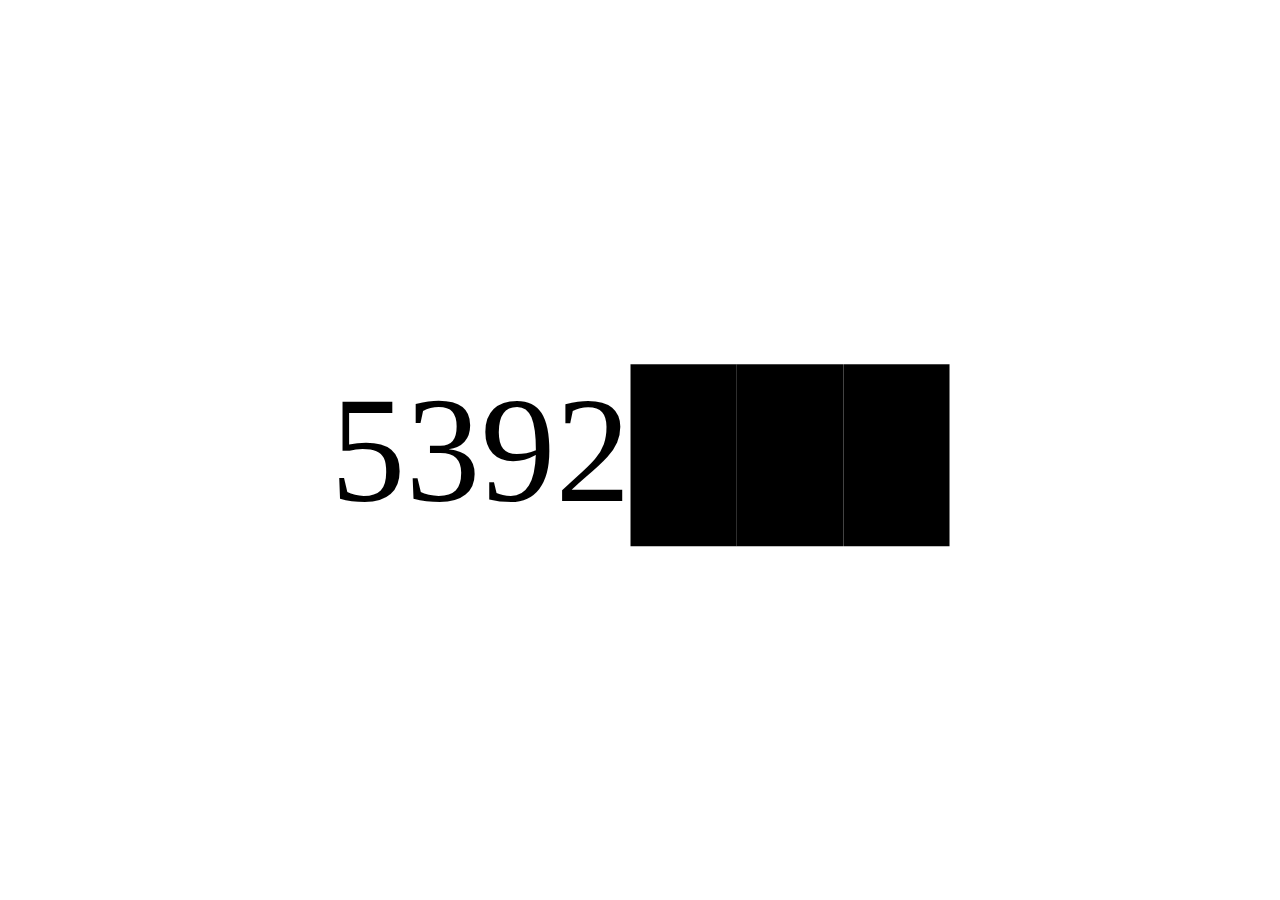
<file: 5392.html>
<!DOCTYPE html>

<html style="overflow: hidden; cursor: url(../media/images/godscursor.png), none; padding: 0; margin:none;">
    <title>5392</title>
    <link rel="icon" type="image/png" href="media/images/brain.png">
    
    <div style="

    position:absolute;
    top:50%;
    left:50%;
    transform: translate(-50%, -50%);
    font-size:150px;
    white-space: nowrap;

    ">5392███</div>
</html>
</file>
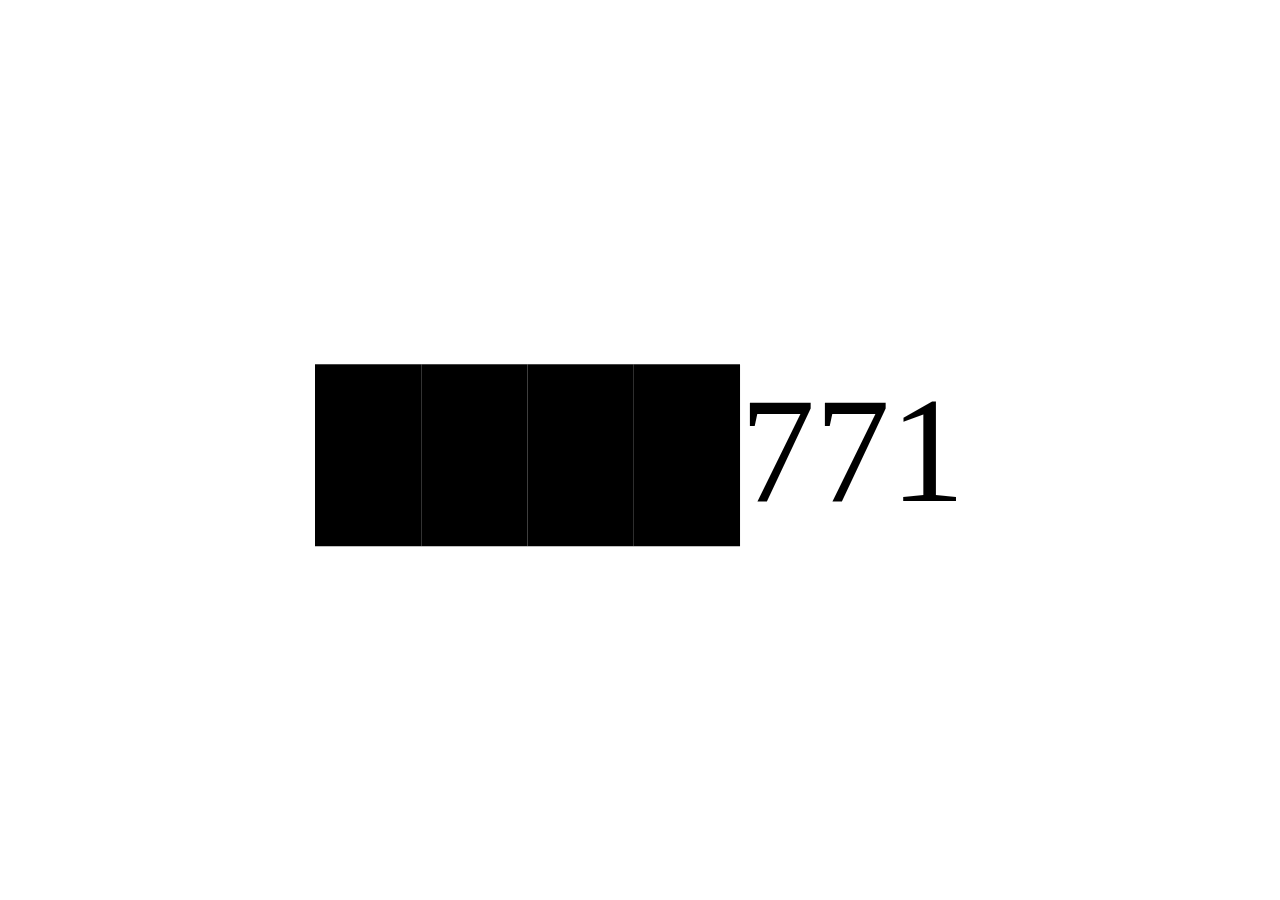
<file: 771.html>
<!DOCTYPE html>

<html style="overflow: hidden; cursor: url(../media/images/godscursor.png), none; padding: 0; margin:none;">
    <title>771</title>
    <link rel="icon" type="image/png" href="media/images/brain.png">
    
    <div style="

    position:absolute;
    top:50%;
    left:50%;
    transform: translate(-50%, -50%);
    font-size:150px;
    white-space: nowrap;

    ">████771</div>
</html>
</file>
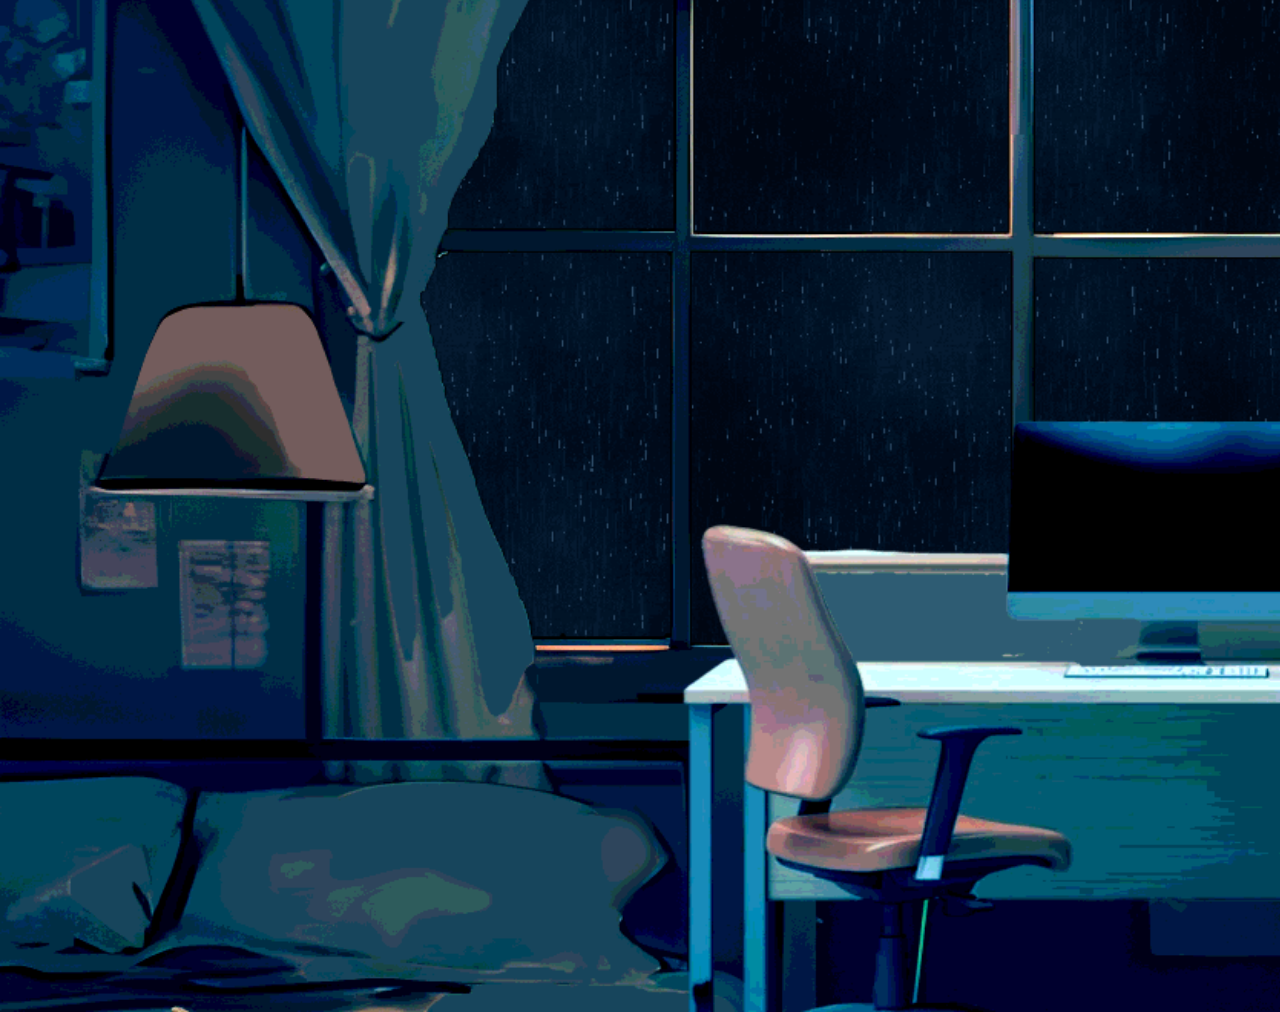
<file: afinalnote.html>
<!DOCTYPE html>

<html>
    <head>
        <title>A Note</title>
        <link rel="icon" type="image/png" href="media/images/brain.png">
    </head>
    <body>
        <img id="room" src="media/images/room.png">
        <img id="note" src="media/images/note.png" onclick="opennote()">
        <div id="DONTREMOVE">CENSORED</div>
        <h1></h1>
    </body>
    <link rel="stylesheet" href="css/afinalnote.css">
    <script type="text/javascript" src="js/afinalnote.js"></script>
</html>
</file>
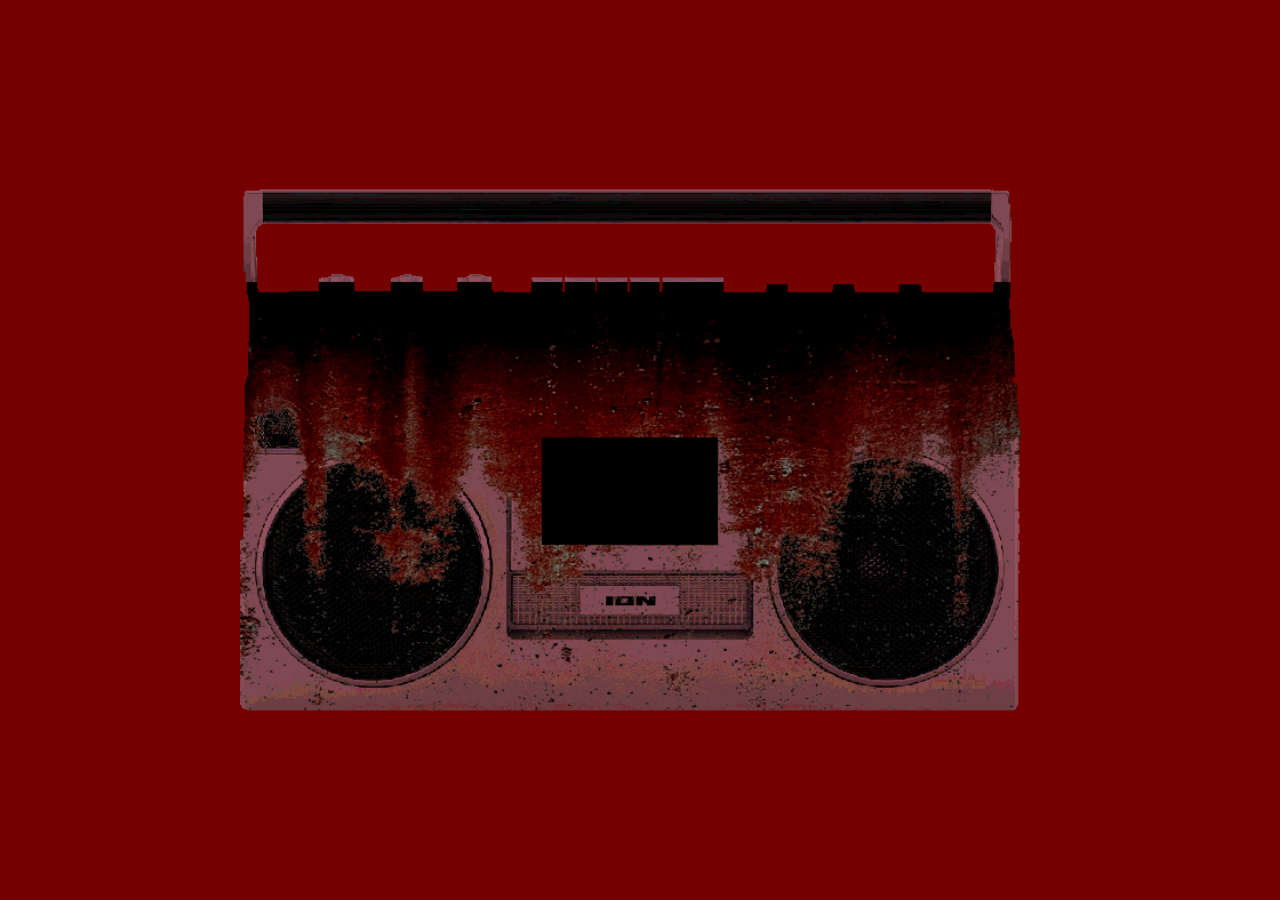
<file: boombox.html>
<!DOCTYPE html>

<html>
    <head>
        <title>A Little Tune</title>
        <link rel="icon" type="image/png" href="media/images/brain.png">
    </head>
    <body>
        <img src="media/images/boomboxbg.png" id="boomboxbg">
        <img src="media/images/cassete.png" id="cassete">
        <img src="media/images/boombox.png" id="boombox">
        <div id="clickyhere" onclick="play()"></div>
    </body>
    <link rel="stylesheet" href="css/boombox.css">
    <script type="text/javascript" src="js/boombox.js"></script>
</html>
</file>
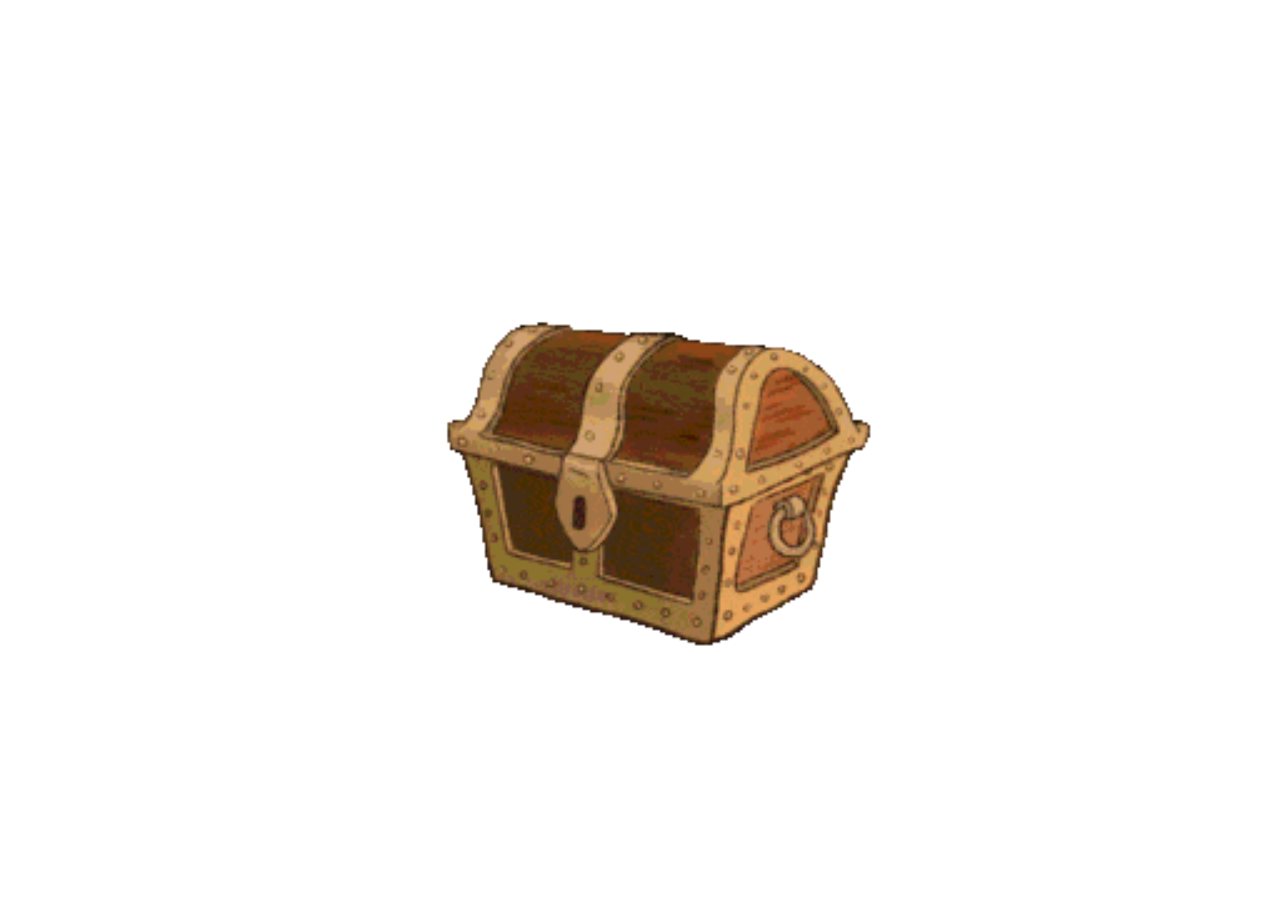
<file: dGhla2V5dG9mcmVlZG9t.html>
<!DOCTYPE html>

<html>
    <head>
        <title>???</title>
        <link rel="icon" type="image/png" href="media/images/brain.png">
    </head>
    <body>
        <img id="chest" src="media/images/treasurechest1.png" onclick="huh()">
    </body>
    <div id="texts"></div>
    <link rel="stylesheet" href="css/dGhla2V5dG9mcmVlZG9t.css">
    <script defer type="text/javascript" src="js/dGhla2V5dG9mcmVlZG9t.js"></script>
</html>
</file>
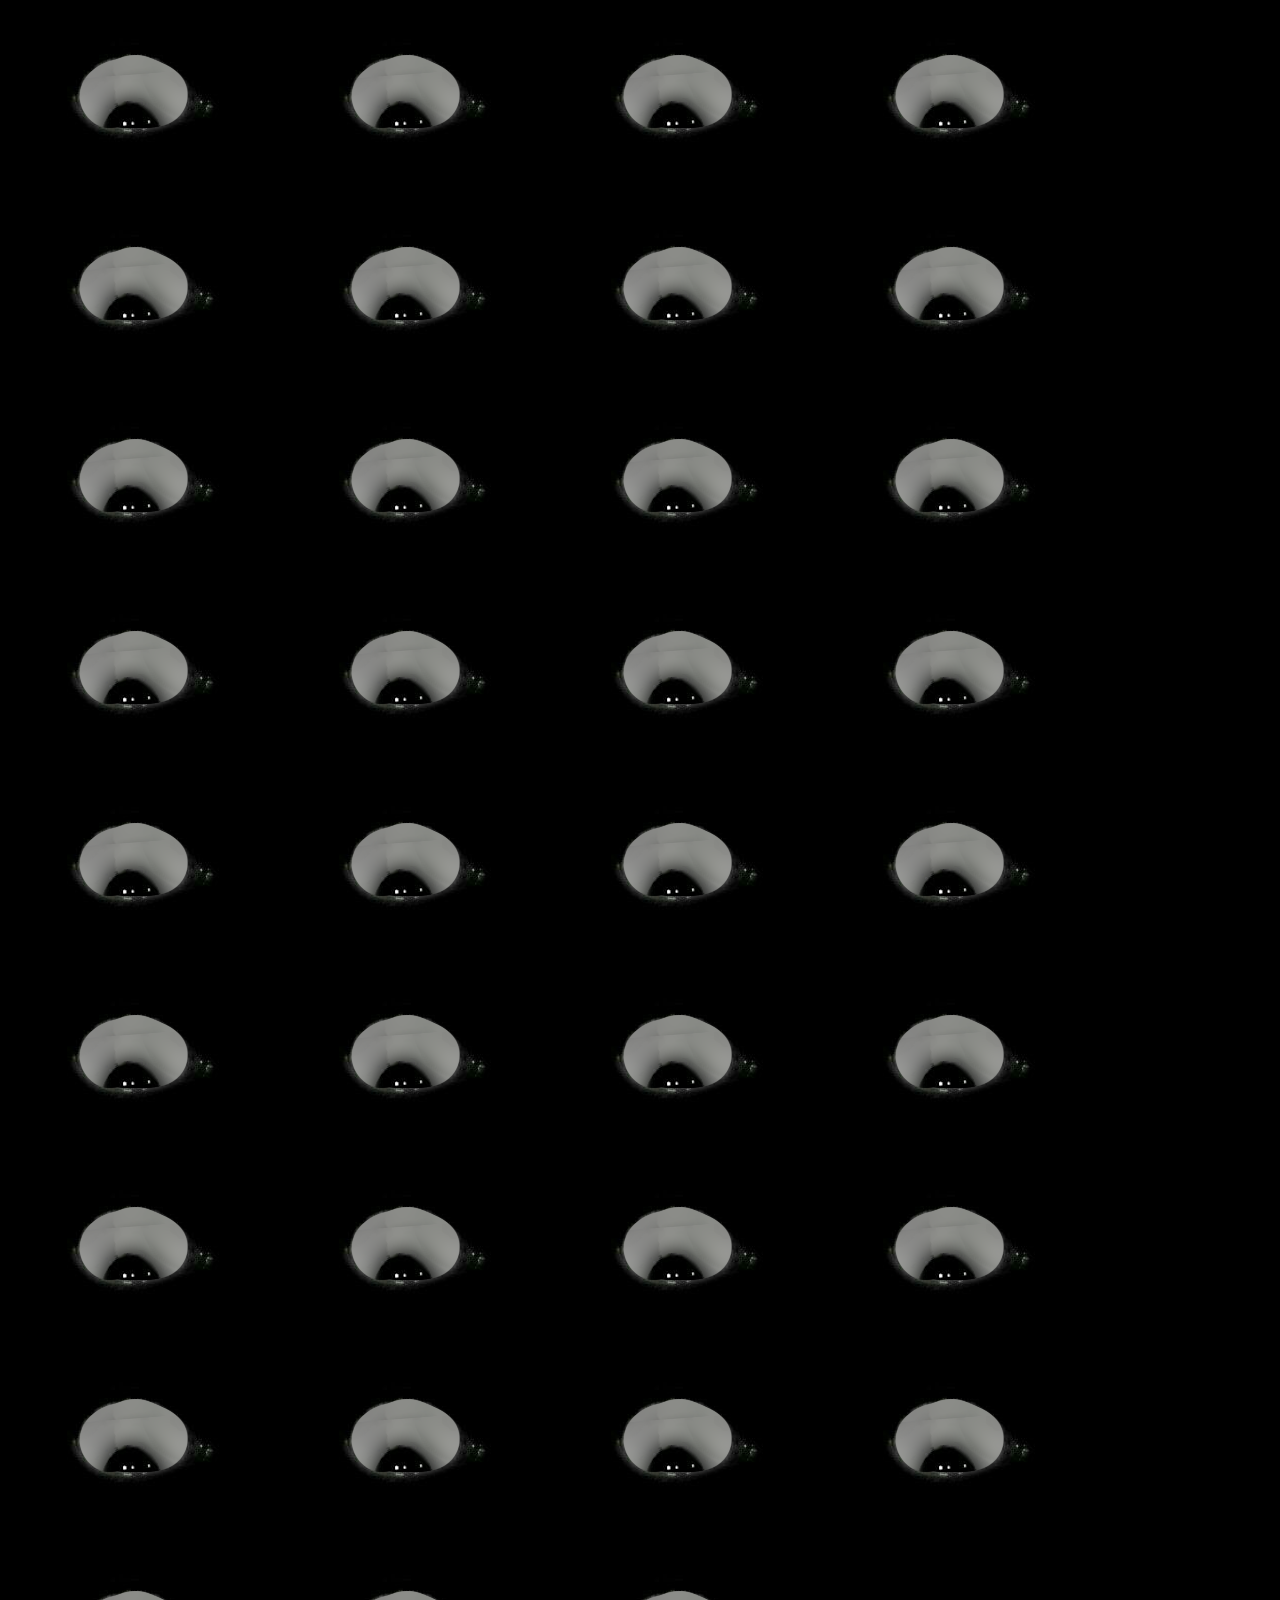
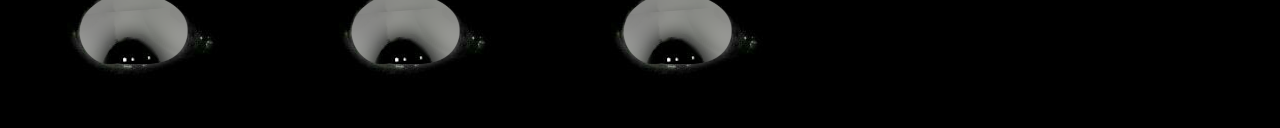
<file: eyes.html>
<!DOCTYPE html>

<html>
    <head>
        <title>They Stare</title>
        <link rel="icon" type="image/png" href="media/images/brain.png">
    </head>
    <body>
        <div id="alleyes">
            <div class="eyes">
                <img class="eye e1" src="media/images/eye.png">
                <img class="eye e2" src="media/images/eye.png">
                <img class="eye e3" src="media/images/eye.png">
                <img class="eye e4" src="media/images/eye.png">
                <img class="eye e5" src="media/images/eye.png">
                <img class="eye e6" src="media/images/eye.png">
                <img class="eye e7" src="media/images/eye.png">
                <img class="eye e8" src="media/images/eye.png">
                <img class="eye e9" src="media/images/eye.png">
                <img class="eye e10" src="media/images/eye.png">
                <img class="eye e11" src="media/images/eye.png">
                <img class="eye e12" src="media/images/eye.png">
                <img class="eye e13" src="media/images/eye.png">
                <img class="eye e14" src="media/images/eye.png">
                <img class="eye e16" src="media/images/eye.png">
                <img class="eye e17" src="media/images/eye.png">
                <img class="eye e18" src="media/images/eye.png">
                <img class="eye e19" src="media/images/eye.png">
                <img class="eye e20" src="media/images/eye.png">
                <img class="eye e21" src="media/images/eye.png">
                <img class="eye e22" src="media/images/eye.png">
                <img class="eye e23" src="media/images/eye.png">
                <img class="eye e24" src="media/images/eye.png">
                <img class="eye e25" src="media/images/eye.png">
                <img class="eye e26" src="media/images/eye.png">
                <img class="eye e27" src="media/images/eye.png">
                <img class="eye e28" src="media/images/eye.png">
                <img class="eye e29" src="media/images/eye.png">
                <img class="eye e30" src="media/images/eye.png">
                <img class="eye e31" src="media/images/eye.png">
                <img class="eye e32" src="media/images/eye.png">
                <img class="eye e33" src="media/images/eye.png">
                <img class="eye e34" src="media/images/eye.png">
                <img class="eye e35" src="media/images/eye.png">
                <img class="eye e36" src="media/images/eye.png">
            </div>
            <div class="eyeballs">
                <img class="eyeball e1" src="media/images/eyeball.png">
                <img class="eyeball e2" src="media/images/eyeball.png">
                <img class="eyeball e3" src="media/images/eyeball.png">
                <img class="eyeball e4" src="media/images/eyeball.png">
                <img class="eyeball e5" src="media/images/eyeball.png">
                <img class="eyeball e6" src="media/images/eyeball.png">
                <img class="eyeball e7" src="media/images/eyeball.png">
                <img class="eyeball e8" src="media/images/eyeball.png">
                <img class="eyeball e9" src="media/images/eyeball.png">
                <img class="eyeball e10" src="media/images/eyeball.png">
                <img class="eyeball e11" src="media/images/eyeball.png">
                <img class="eyeball e12" src="media/images/eyeball.png">
                <img class="eyeball e13" src="media/images/eyeball.png">
                <img class="eyeball e14" src="media/images/eyeball.png">
                <img class="eyeball e16" src="media/images/eyeball.png">
                <img class="eyeball e17" src="media/images/eyeball.png">
                <img class="eyeball e18" src="media/images/eyeball.png">
                <img class="eyeball e19" src="media/images/eyeball.png">
                <img class="eyeball e20" src="media/images/eyeball.png">
                <img class="eyeball e21" src="media/images/eyeball.png">
                <img class="eyeball e22" src="media/images/eyeball.png">
                <img class="eyeball e23" src="media/images/eyeball.png">
                <img class="eyeball e24" src="media/images/eyeball.png">
                <img class="eyeball e25" src="media/images/eyeball.png">
                <img class="eyeball e26" src="media/images/eyeball.png">
                <img class="eyeball e27" src="media/images/eyeball.png">
                <img class="eyeball e28" src="media/images/eyeball.png">
                <img class="eyeball e29" src="media/images/eyeball.png">
                <img class="eyeball e30" src="media/images/eyeball.png">
                <img class="eyeball e31" src="media/images/eyeball.png">
                <img class="eyeball e32" src="media/images/eyeball.png">
                <img class="eyeball e33" src="media/images/eyeball.png">
                <img class="eyeball e34" src="media/images/eyeball.png">
                <img class="eyeball e35" src="media/images/eyeball.png">
                <img class="eyeball e36" src="media/images/eyeball.png">
            </div>
        </div>
    </body>
    <link rel="stylesheet" href="css/eyes.css">
    <script type="text/javascript" src="js/eyes.js"></script>
</html>
</file>
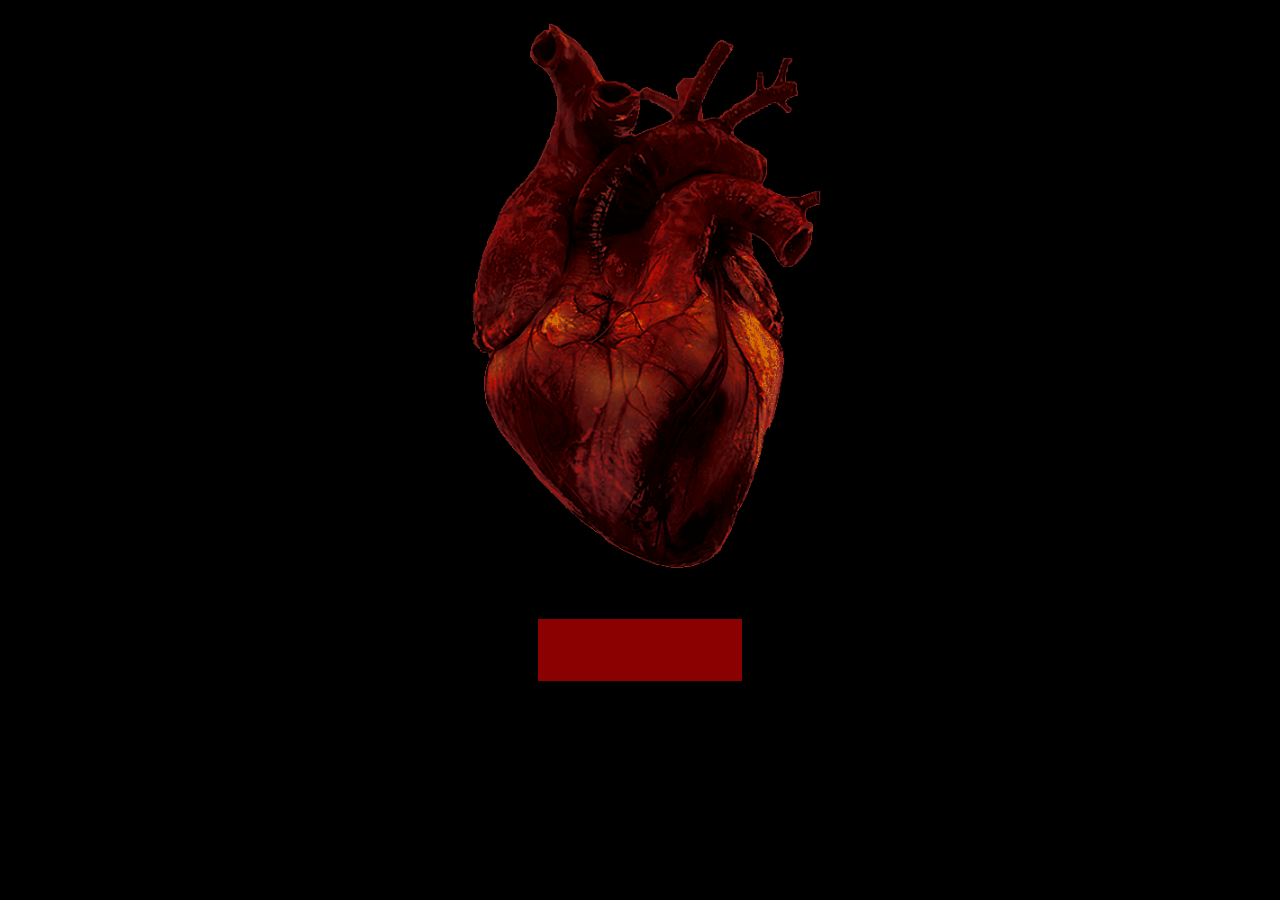
<file: heart.html>
<!DOCTYPE html>

<html>
    <head>
        <title>It Beats</title>
        <link rel="icon" type="image/png" href="media/images/brain.png">
    </head>
    <body>
        <img src="media/images/heart.gif" id="heart" onclick="stopbeating()">
        <br>
        <input type="number" id="code" max="9999999" onKeyDown="
            if(this.value.length==7 && event.keyCode>47 && event.keyCode < 58)
                return false;"/>
    </body>
    <link rel="stylesheet" href="css/heart.css">
    <script type="text/javascript" src="js/heart.js"></script>
</html>
</file>
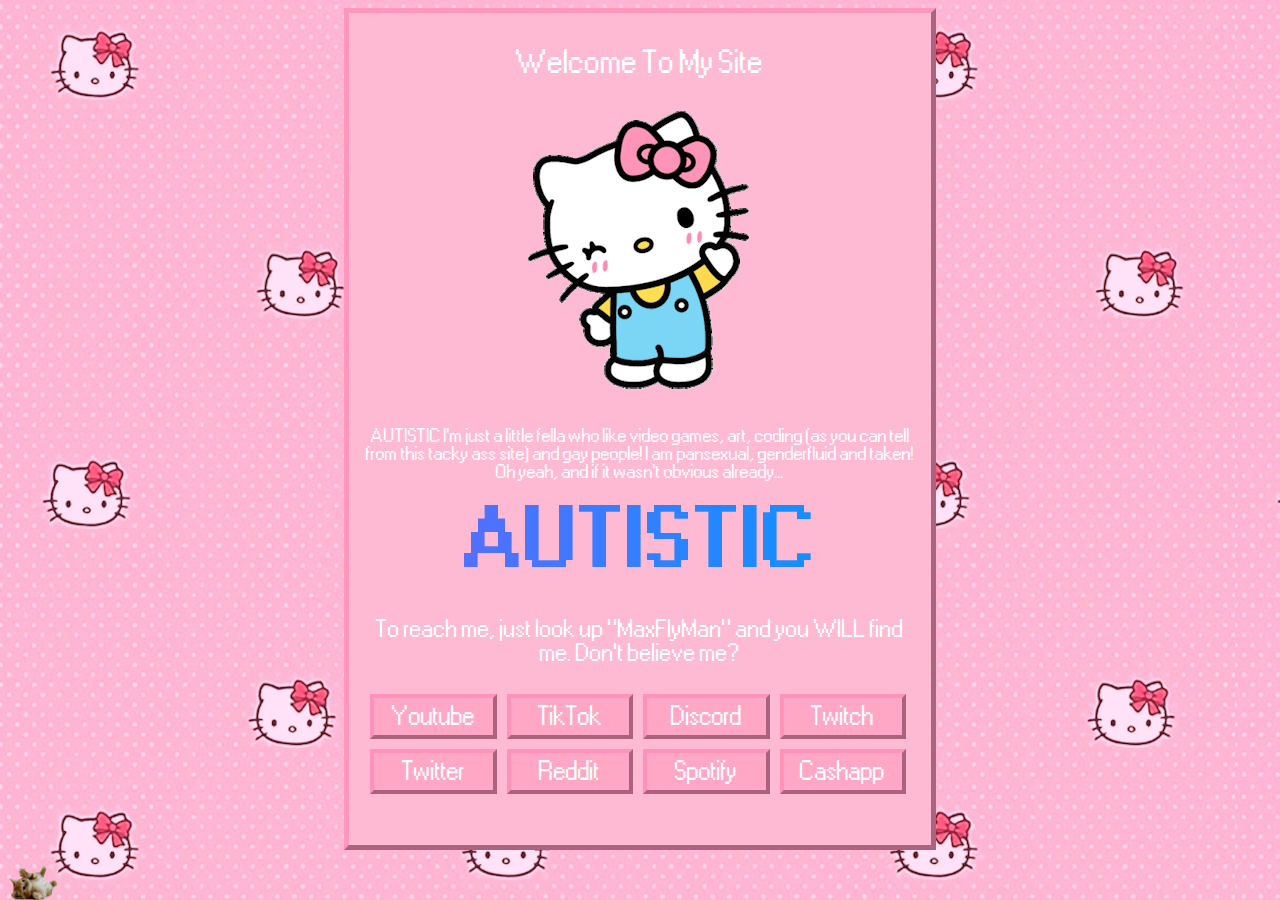
<file: me.html>
<!DOCTYPE html>

<html>
    <head>
        <title>MaxFlyMans Land</title>
        <link rel="icon" type="image/x-icon" href="media/images/favicon.ico">
    </head>
    <body id="bod">
        <div id="window1">
            <div id="titlebar"></div>
            <div id="content">
                <br>
                <p1>
                    <center>
                        Welcome To My Site
                    </center>
                </p1>
                <img src="media/images/kittywave.gif" id="kittywave" onclick="descent()">
                <p2>
                    <center>
                        AUTISTIC I'm just a little fella who like video games, art, coding (as you can tell from this tacky ass site) and gay people! I am pansexual, genderfluid and taken! Oh yeah, and if it wasn't obvious already...
                    </center>
                </p2>
                <br>
                <div id="autistic">
                    <center>
                        AUTISTIC
                    </center>
                </div>
                <br>
                <br>
                <p3>
                    <center>
                        To reach me, just look up "MaxFlyMan" and you WILL find me. Don't believe me?
                    </center>
                </p3>
                <p4>
                    
                </p4>
                <br>
                <div id="buttons">
                    <button class="button" onclick="yt()">Youtube</button>
                    <button class="button" onclick="tt()">TikTok</button>
                    <button class="button" onclick="disc()">Discord</button>
                    <button class="button" onclick="twch()">Twitch</button>
                    <button class="button" onclick="twit()">Twitter</button>
                    <button class="button" onclick="redd()">Reddit</button>
                    <button class="button" onclick="spot()">Spotify</button>
                    <button class="button" onclick="cash()">Cashapp</button>
                </div>
            </div>
        </div>
        <img src="media/images/kitty.png" id="kitty" onclick="meow()">

        <label for="file" id="customfile">
            
        </label>
        <input id="file" type="file" onchange="moew(this)">

        <div id="backdoordiv">
            <div id="doordiv"></div>
        </div>
    </body>
    <link rel="stylesheet" href="css/me.css">
    <script type="text/javascript" src="js/me.js"></script>
    <script type="text/javascript" src="js/sparkle.js"></script>
</html>
</file>
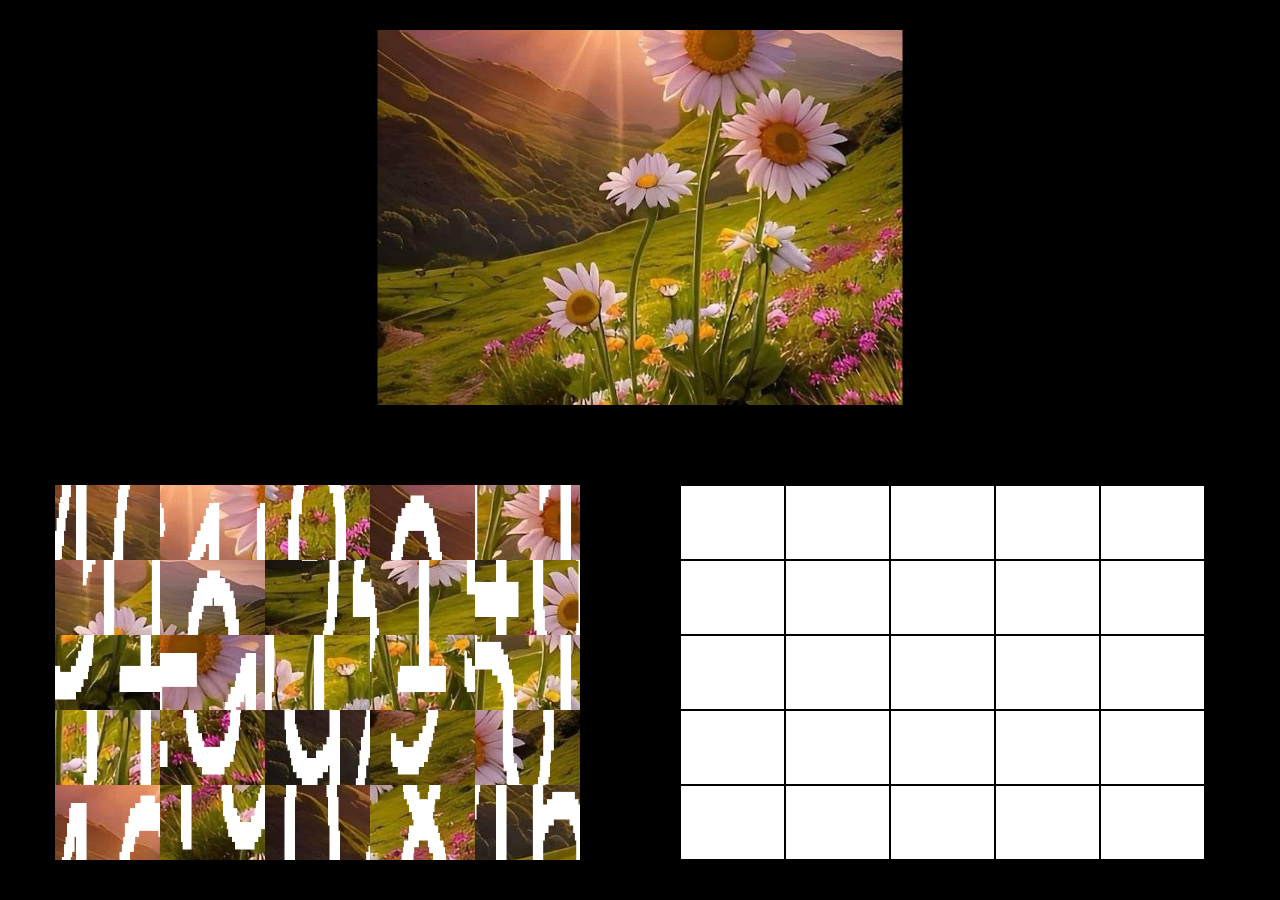
<file: puzzle.html>
<!DOCTYPE html>

<html>
    <head>
        <title>CITBH</title>
        <link rel="icon" type="image/png" href="media/images/brain.png">
    </head>
    <body>
        <img id="ogpuzzle" src="media/images/ogpuzzle.png">
        <div id="pieces">

        </div>
        <div id="puzzle">

        </div>
    </body>
    <link>
    <link rel="stylesheet" href="css/puzzle.css">
    <script defer type="text/javascript" src="js/puzzle.js"></script>
</html>
</file>
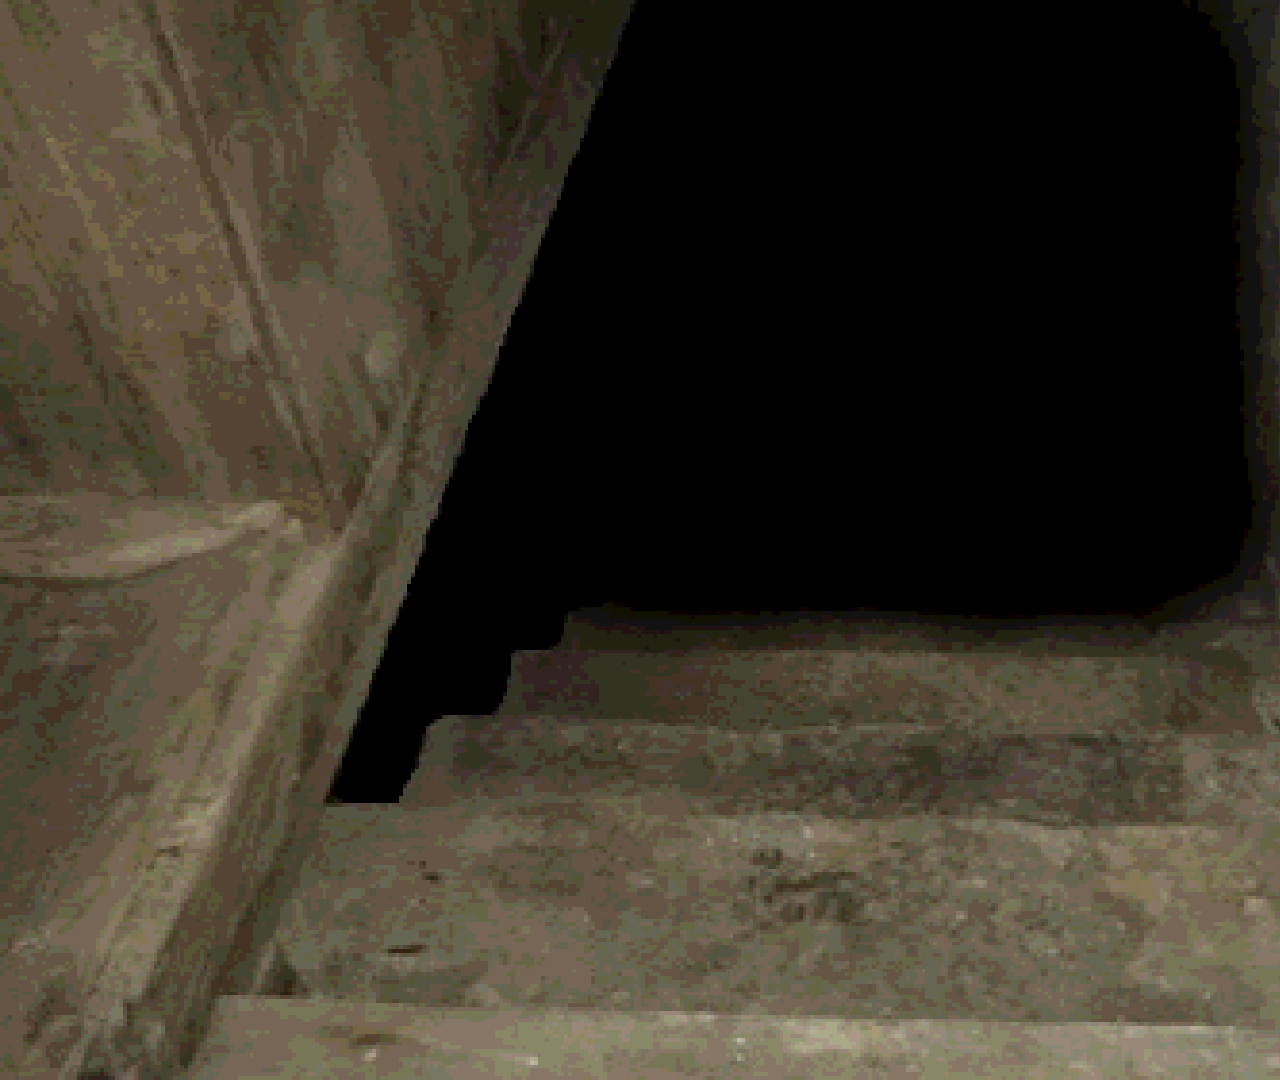
<file: thebasement.html>
<!DOCTYPE html>

<html>
    <head>
        <title>The Basement</title>
        <link rel="icon" type="image/png" href="media/images/brain.png">
    </head>
    <body>
        <img id="basement" src="media/images/basement1.png">
        <div id="clicky" onclick="clicky()"></div>
    </body>
    <link rel="stylesheet" href="css/basement.css">
    <script type="text/javascript" src="js/basement.js"></script>
</html>
</file>
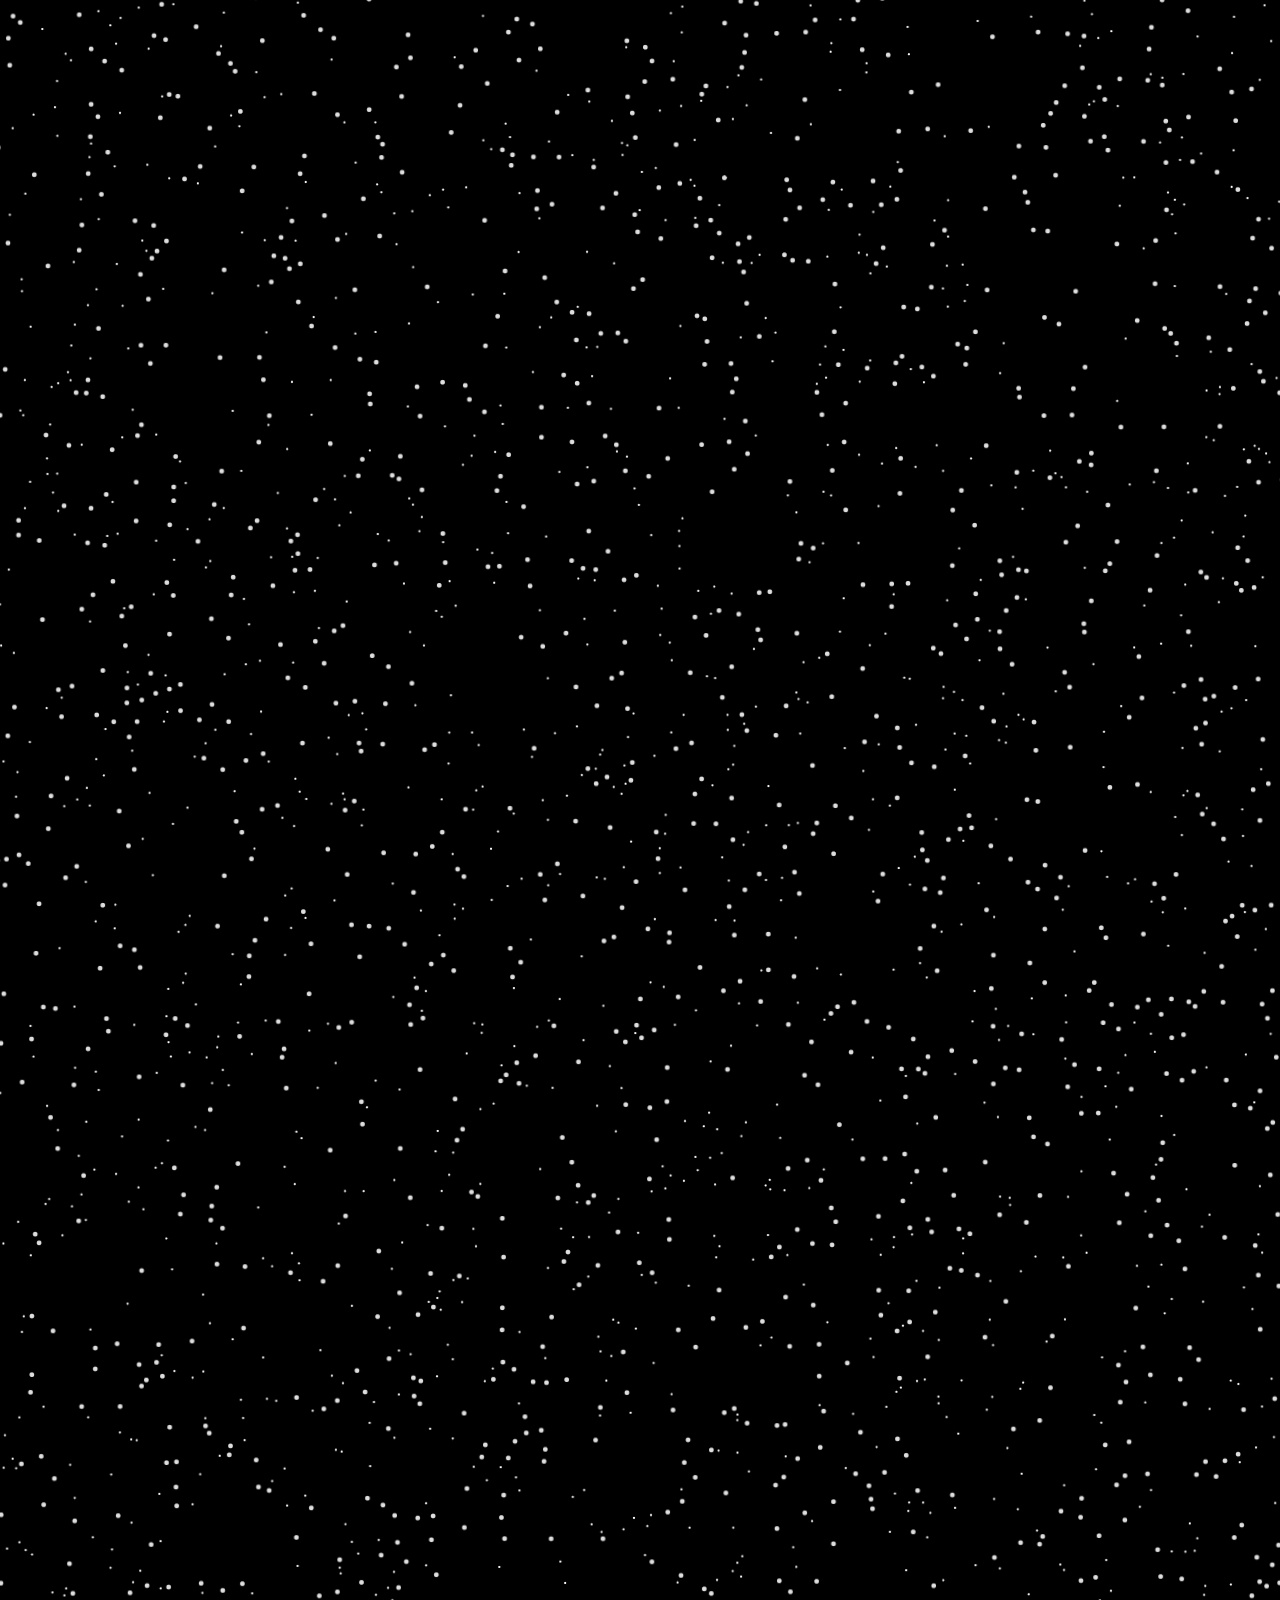
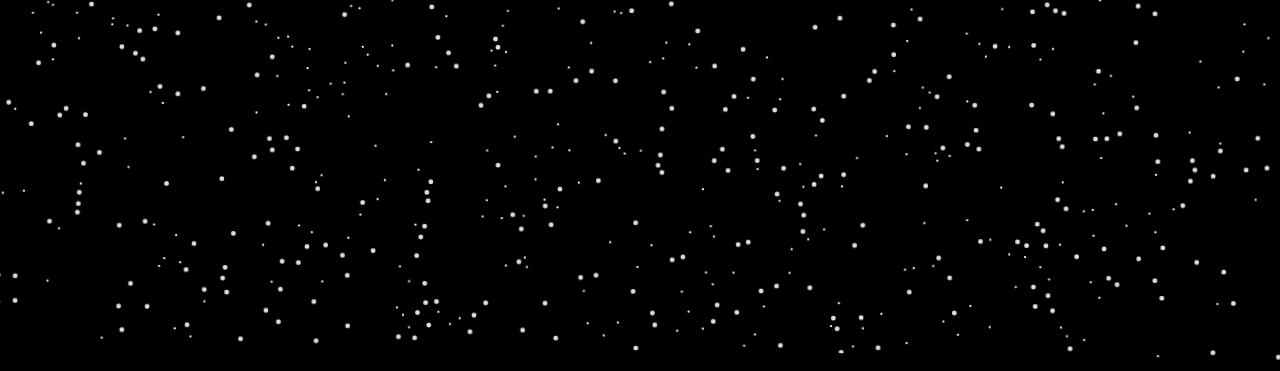
<file: void.html>
<!DOCTYPE html>

<html>
    <head>
        <title>‎</title>
        <link rel="icon" type="image/png" href="media/images/empty.png">
    </head>
    <body>
        <div id="stars"></div>
    </body>
    <link rel="stylesheet" href="css/void.css"></link>
    <script type="text/javascript" src="js/void.js"></script>
</html>
</file>
<file: css/afinalnote.css>
@font-face { font-family: Architex; src: url(../media/font/Architex.ttf); } 

html{
    background: url(../media/images/rain.gif);
    background-size: 500px;
    overflow: hidden;
    padding: 0;
    margin:0;
}

body{
    padding: 0;
    margin:0;
}

#room{
    position: absolute;
    width: 1920px;
    padding: 0;
    margin:0;
    transform: translate(0, -500px)
}

#note{
    position: absolute;
    width: 100px;
    transform: translate(1550px, 640px);
    cursor: url(../media/images/godscursorclicker.png), none;
}

#DONTREMOVE{
    position: absolute;
    background-color: red;
    width: 300px;
    height: 250px;
    transform: translate(1425px, 500px);
    text-align: center;
    line-height: 250px;
    font-size: 50px;
    font-family:'Segoe UI', Tahoma, Geneva, Verdana, sans-serif;
}

#noteopen {
    position:absolute;
    display: block;
    left:50%;
    top:50%;
    transform: translate(-50%, -50%);
    width: 750px;
}

#bgdark {
    position:absolute;
    left: 0;
    top: 0;
    width: 100%;
    height: 100%;
    background-color: #00000063;
}

#notetext {
    position:absolute;
    display: block;
    left:50%;
    top:50%;
    transform: translate(-52%, -50%);
    width: 560px;
    height: 460px;
    font-size: 40px;
    font-family: Architex;
}
</file>
<file: css/boombox.css>
html{
    background-color: #750000;
    overflow: hidden;
    cursor: url(../media/images/godscursor.png), none;
    padding: 0;
    margin:none;
}

body{
    padding: 0;
    margin:0;
}

#boombox {
    position:absolute;
    display: block;
    left:50%;
    top:50%;
    transform: translate(-50%, -50%);
    width: 800px;
}

#boomboxbg {
    position:absolute;
    display: block;
    left:50%;
    top:50%;
    transform: translate(-50%, -50%);
    width: 800px;
}

#cassete {
    position:absolute;
    display: block;
    left:50%;
    top:50%;
    transform: translate(-55.5%, 90%);
    width: 180px;
}

#clickyhere{
    cursor: url(../media/images/godscursorclicker.png), none;
    position:absolute;
    width: 177px;
    height: 107px;
    left: 50%;
    top:50%;
    transform: translate(-56%, -12%);
}
</file>
<file: css/dGhla2V5dG9mcmVlZG9t.css>
html {
    background-color: rgb(255, 255, 255);
    background-size: 2920px;
    background-position: 50px, 0px;
    overflow: hidden;
    cursor: url(../media/images/godscursor.png), none;
    margin: 0;
    padding: 0;
    box-shadow: 0px 0px 0px black inset;
    animation: bgmove 6s linear infinite reverse;
}

body{
    padding: 0;
    margin:0;
}

#chest{
    position:absolute;
    left:50%;
    top:50%;
    transform: translate(-50%, -50%);
    width: 500px;
    cursor: url(../media/images/godscursorclicker.png), none;
    z-index: 1;
}

#glow{
    position:absolute;
    width: 1500px;
    left:50%;
    top:50%;
    transform: translate(-50%, -50%);
    z-index: -9;
    animation: rotatin3 3s infinite linear;
}

#key{
    position:absolute;
    left:50%;
    top:50%;
    transform: translate(-50%, -50%);
    cursor: url(../media/images/godscursorclicker.png), none;
    z-index: 1;
}

@keyframes bgmove{
    0%{
        background-position: 50px, 0px;
    }
    100%{
        background-position: 2970px, 0px;
    }
}

#rainbow{
    position:absolute;
    left:50%;
    top:50%;
    width: 2000px;
    height: 500px;
    transform: translate(-50%, -90%);
    cursor: url(../media/images/godscursorclicker.png), none;
    z-index: -10;
}

#smiley1{
    position:absolute;
    left:50%;
    top:50%;
    width: 300px;
    z-index: 1;
    animation: rotatin1 1s infinite linear;

}

#smiley2{
    position:absolute;
    left:50%;
    top:50%;
    width: 300px;
    z-index: 1;
    animation: rotatin2 1s infinite linear;
    
}

@keyframes rotatin1{
    0%{
        transform: translate(-250%, -50%) rotate(45deg);
    }
    50%{
        transform: translate(-250%, -50%) rotate(-45deg);
    }
    100%{
        transform: translate(-250%, -50%) rotate(45deg);
    }
}

@keyframes rotatin2{
    0%{
        transform: translate(150%, -50%) rotate(45deg);
    }
    50%{
        transform: translate(150%, -50%) rotate(-45deg);
    }
    100%{
        transform: translate(150%, -50%) rotate(45deg);
    }
}

@keyframes rotatin3{
    0%{
        transform: translate(-50%, -50%) rotate(0deg);
    }
    100%{
        transform: translate(-50%, -50%) rotate(360deg);
    }
}

#texts {
    font-size: 105px;
    line-height: 105px;
    font-family: Impact, Haettenschweiler, 'Arial Narrow Bold', sans-serif;
    color: rgb(255, 0, 0);
    padding: 0;
    margin: 0;
    text-shadow: 0 10px 10px rgba(0,0,0, .8);
}

#text1 {
    position: absolute;
    width: 100%;
    height: 105px;
}

#text2 {
    position: absolute;
    bottom: 0;
    width: 100%;
    height: 105px;
}
</file>
<file: css/eyes.css>
html {
    background-color: black;
    overflow: hidden;
    cursor: url(../media/images/godscursor.png), none;
    padding: 0;
    margin:none;
}

body{
    padding: 0;
    margin:0;
}

#alleyes{
    display: grid
}

.eyes, .eyeballs{
    grid-column: 1;
    grid-row: 1;
}

.eyes {
    z-index: 50;
    cursor: url(../media/images/godscursorclicker.png), none;
}

.eyeballs {
    z-index: -50;
}
</file>
<file: css/heart.css>
html {
    background-color: black;
    overflow: hidden;
    cursor: url(../media/images/godscursor.png), none;
    margin: 0;
    padding: 0
}

body{
    padding: 0;
    margin:0;
}

#heart {
    position:absolute;
    left:50%;
    top:300px;
    transform: translate(-50%, -50%);
    width: 400px;
}

#code {
    position:absolute;
    left:50%;
    top:650px;
    transform: translate(-50%, -50%);
    width: 200px;
    height: 60px;
    font-size: 45px;
    background-color: darkred;
    color: white;
    text-align: center;
    outline: none;
    border: none;
}

#code::-webkit-inner-spin-button, 
#code::-webkit-outer-spin-button { 
  -webkit-appearance: none; 
  margin: 0; 
}

input[type=number] {
    appearance:textfield;
}
</file>
<file: css/me.css>
@font-face { font-family: MS Sans Serif; src: url(../media/font/MS\ Sans\ Serif.ttf); } 
@font-face { font-family: MS Sans Serif Bold; src: url(../media/font/MS\ Sans\ Serif\ Bold.ttf); } 
@font-face { font-family: HELP; src: url(../media/font/HELP.ttf); } 

@keyframes zoom {
    0% {width: 500px;}
    50% {width: 900px;}
    100% {width: 500px;}
}

html {
    overflow: hidden;
    cursor: url(../media/images/cursor.png), none;
    background: url(../media/images/bg.jpg);
    background-repeat: repeat;
    animation: animatedBackground 2s linear infinite;
    font-family: MS Sans Serif;
}

@keyframes animatedBackground {
    0% {
        background-position: 0 0;
    }
    100% {
        background-position: -1235px 780px;
    }
}

#window1 {
    position: absolute;
    left: 50%;
    transform: translate(-50%);
    height: 800px;
    width: 550px;
    background-color: #ffbad3;
    border: 5px outset #ff96bc;
    padding: 16px
}

p1 {
    font-size: 29px;
    color: #ffffff
}

#kittywave {
    width: 500px;
    height: 344px;
    object-position: 24px 0px;
}

p2 {
    font-size: 17px;
    color: #ffffff
} 


#autistic {
    font-family: MS Sans Serif Bold;
    font-size: 75px;
    background: linear-gradient(to right, #6666ff, #0099ff , #00ff00, #ff3399, #6666ff);
    -webkit-background-clip: text;
    background-clip: text;
    color: transparent;
    animation: rainbow_animation 6s ease-in-out infinite;
    background-size: 400% 100%;
}

@keyframes rainbow_animation {
    0% {
        background-position: 0 0;
    }

    50% {
        background-position: 100% 0;
    }

    100% {
        background-position: 0 0;
    }
}

p3 {
    font-size: 22px;
    color: #ffffff
}

p4 {
    font-size: 17px;
    font-family: HELP;
    color: #000000
} 

#buttons {
    display: flex;
    justify-content: center;
    align-items: center;
    height: 100px;
    width: 100%;
    display: table;
    table-layout: fixed;
}

.button {
    cursor: url(../media/images/cursorclicker.png) 5 0, none;
    font-size: 23px;
    font-family: MS Sans Serif;
    color: #ffffff;
    background-color: rgb(255, 167, 197);
    border: 4px outset #ff92ba;
    padding: 6px;
    margin: 5px;
    width: 23%;
}

.button:hover {
    background-color: rgb(248, 159, 189);
    border: 4px outset #ff89b4;
}

@-moz-document url-prefix() {
    .button {
        width: 22.75%;
    }
}

#input#file-input{
    display: none;
}

#customfile{
    cursor: url(../media/images/cursor.png), none;
}

#kitty {
    width: 50px;
    height: 34px;
    position: fixed;
    bottom:0%;
    cursor: url(../media/images/cursorclicker.png), none;
    overflow: hidden;
}

#godwat {
    width: 75px;
    height: 75px;
    position: fixed;
    bottom:0%;
    cursor: url(../media/images/cursorclicker.png), none;
}

#file{
    display: none;
}

#backdoor {
    position: fixed;
    width: 50px;
    height: 100px;
    bottom: 0%;
    right: 0%;
    z-index: -10;
}

#door {
    position: fixed;
    width: 50px;
    height: 100px;
    bottom: 0%;
    right: 0%;
    z-index: 10;
    transform-origin: left;
    transition: all 0.5s ease-in-out;
}

.dooropen {
    transform: perspective(50px) translateZ(0px) translateX(0px) translateY(0px) rotateY(54deg);
}
</file>
<file: css/puzzle.css>
﻿html {
    background-color: black;
    overflow: hidden;
    cursor: url(../media/images/godscursor.png), none;
    margin: 0;
    padding: 0
}

body{
    padding: 0;
    margin:0;
}

#pieces{
  display: grid;
  grid-template-columns: 105px 105px 105px 105px 105px;
  grid-template-rows: 75px 75px 75px 75px 75px;
  position: absolute;
  left: 50%;
  top: 50%;
  transform: translate(-585px, 35px);
  width: 525px;
  height: 375px;
  background-color: white;
}

#puzzle {
  display: grid;
  grid-template-columns: 105px 105px 105px 105px 105px;
  grid-template-rows: 75px 75px 75px 75px 75px;
  position: absolute;
  left: 50%;
  top: 50%;
  transform: translate(40px, 35px);
  width: 525px;
  height: 375px;
  
}

.pieceholder {
    background-color: rgba(255, 255, 255);
    border: 1px solid rgba(0, 0, 0);
  }

.piece{
  width: 105px;
  height: 75px;
}

#ogpuzzle{
  position: absolute;
  left: 50%;
  top: 50%;
  transform: translate(-50%, -420px);
  width: 525px;
  height: 375px;
}
</file>
<file: css/basement.css>
html {
    background-color: black;
    overflow: hidden;
    cursor: url(../media/images/godscursor.png), none;
    margin: 0;
    padding: 0
}

body {
    margin: 0;
    padding: 0;
}

#basement {
    position: absolute;
}

#clicky {
    width:700px;
    height: 600px;
    left: 500px;
    position: absolute;
    cursor: url(../media/images/godscursorclicker.png), none;
}
</file>
<file: css/void.css>
body{
    background-color: black;
    overflow: hidden;
    padding: 0;
    margin: 0;
}

#stars {
    background-image: url(../media/images/void.png);
    background-repeat: round;
    position: absolute;
    top: 50%;
    left: 50%;
    margin: -1500px 0 0 -1500px;
    height: 3000px;
    width: 3000px;
    transform-origin: center;
}
</file>
